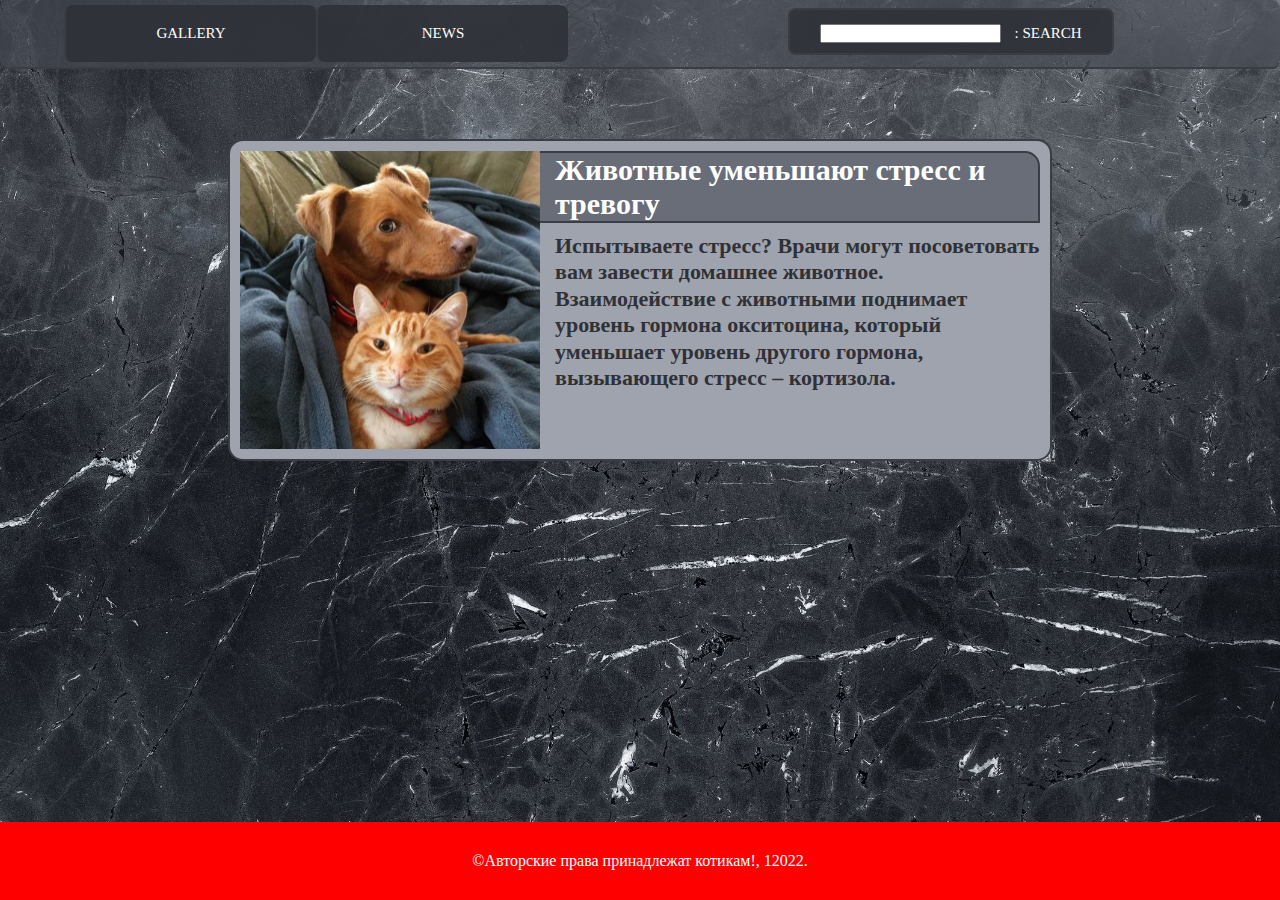
<file: index.html>
<!DOCTYPE html>
<html lang="ru">
<head>
    <meta charset="UTF-8">
    <meta name="viewport" content="width=device-width, initial-scale=1">
    <link rel="stylesheet" href="index.css">
    <title>Shpora</title>
</head>
<body>
<div class="wrapper">
    <header>
        <div class="container">
            <nav class="menu">
                <ul>
                    <li><a href="htmlFails/galery.html">Gallery</a></li>
                    <li><a href="#" class="top-menu">News</a>
                        <ul class="submenu">
                            <li>
                                <a href="htmlFails/text.html">cats</a>
                            </li>
                            <li>
                                <a href="htmlFails/dog.html">dogs</a>
                            </li>
                        </ul>
                    </li>
                </ul>
                <form class="searchAnything">
                    <label>
                        <input type="text" name="search"><span> : search</span>
                    </label>
                </form>
            </nav>
            <div class="clearfix"></div>
        </div>
    </header>
    <main class="main">
        <article class="cat">
            <img src="srcCard/catAndDog.jpg" alt="cat And Dog">
            <h3>Животные уменьшают стресс и тревогу</h3>
            <p>Испытываете стресс? Врачи могут посоветовать вам завести домашнее животное. Взаимодействие с животными
                поднимает уровень гормона окситоцина, который уменьшает уровень другого гормона, вызывающего стресс –
                кортизола.</p>
            <div class="clearfix"></div>
        </article>

        <!--    <aside>-->
        <!--        <h2>Связанные темы</h2>-->

        <!--        <ul>-->
        <!--            <li><a href="#">Мне нравится стоять рядом с берегом моря</a></li>-->
        <!--            <li><a href="#">>Мне нравится стоять рядом с морем</a></li>-->
        <!--            <li><a href="#">Даже на севере Англии</a></li>-->
        <!--            <li><a href="#">Здесь не перестаёт дождь</a></li>-->
        <!--            <li><a href="#">Лаааадно...</a></li>-->
        <!--        </ul>-->
        <!--    </aside>-->
    </main>
    <footer class="footer">
        <p>©Авторские права принадлежат котикам!, 12022.</p>
    </footer>
</div>
</body>
</html>
</file>
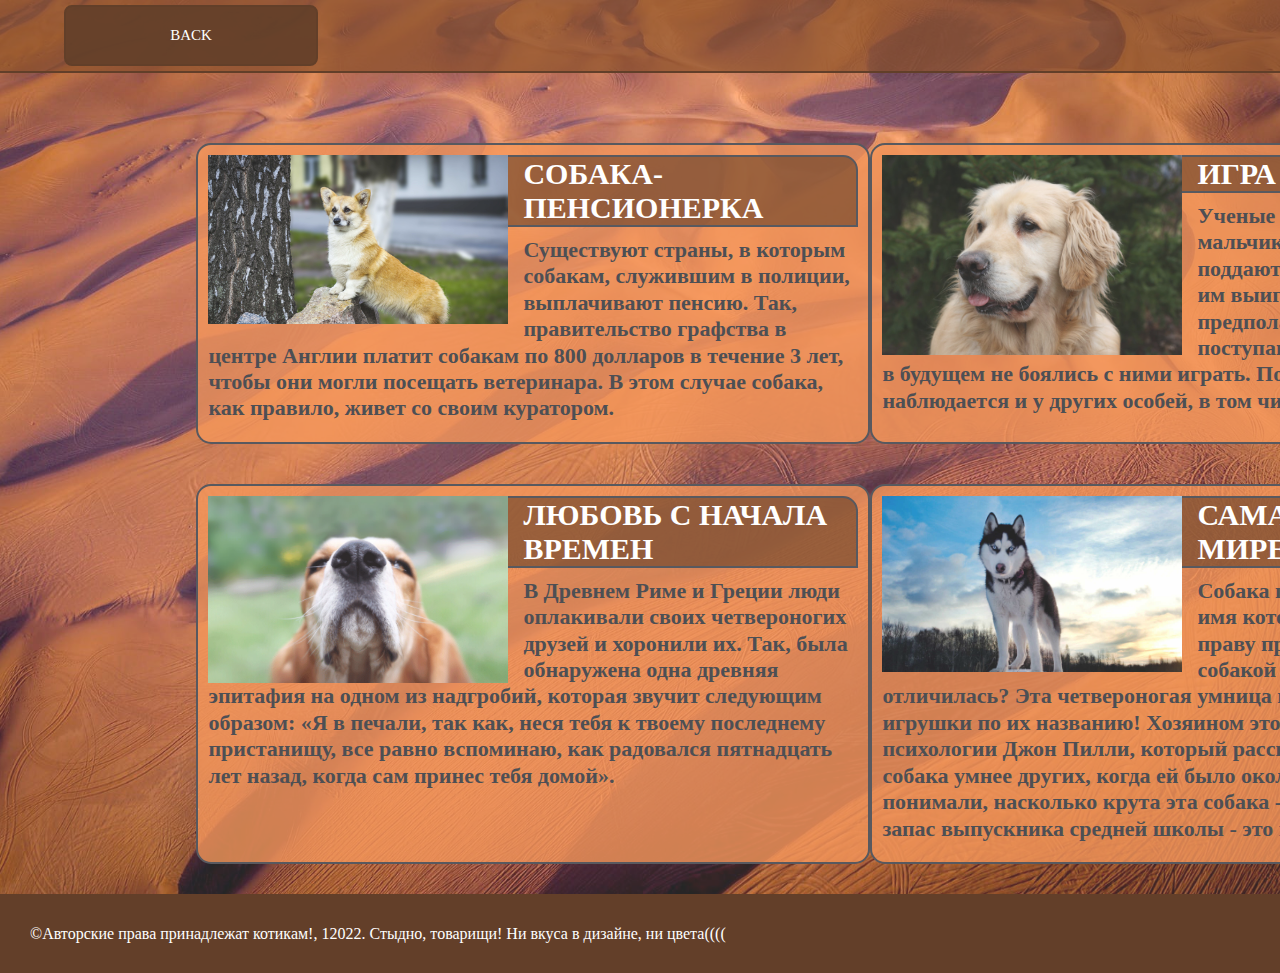
<file: htmlFails/dog.html>
<!DOCTYPE html>
<html lang="ru">
<head>
    <meta charset="UTF-8">
    <meta name="viewport" content="width=device-width, initial-scale=1">
    <link rel="stylesheet" href="../cssFails/dog.css">
    <title>Dog-card</title>
</head>
<body>
<div class="wrapper">
    <header>
        <div class="container">
            <nav class="menu">
                <ul>
                    <li><a href="../index.html">Back</a></li>
                </ul>
            </nav>
        </div>
    </header>
    <main class="main">
        <article>
            <img src="../srcCard/corgi.jpg" alt="corgi">
            <h3>СОБАКА-ПЕНСИОНЕРКА</h3>
            <p>Существуют страны, в которым собакам, служившим в полиции, выплачивают пенсию. Так, правительство
                графства в центре Англии платит собакам по 800 долларов в течение 3 лет, чтобы они могли посещать
                ветеринара. В этом случае собака, как правило, живет со своим куратором.</p>
        </article>
        <article>
            <img src="../srcCard/pyti.jpg" alt=pyti">
            <h3>ИГРА В ПОДДАВКИ</h3>
            <p>Ученые выяснили, что щенки-мальчики во время игр поддаются девочкам, позволяя им выиграть! Ученые
                предполагают, что так мальчики поступают для того, чтобы самки в будущем не боялись с ними играть.
                Подобное поведение наблюдается и у других особей, в том числе и у людей.</p>
            <div class="clearfix"></div>
        </article>
        <article>
            <img src="../srcCard/nuh_sobaki.jpg" alt="nuh_sobaki">
            <h3>ЛЮБОВЬ С НАЧАЛА ВРЕМЕН</h3>
            <p>
                В Древнем Риме и Греции люди оплакивали своих четвероногих друзей и хоронили их. Так, была обнаружена
                одна древняя эпитафия на одном из надгробий, которая звучит следующим образом: «Я в печали, так как,
                неся тебя к твоему последнему пристанищу, все равно вспоминаю, как радовался пятнадцать лет назад, когда
                сам принес тебя домой».
            </p>
            <div class="clearfix"></div>
        </article>
        <article>
            <img src="../srcCard/haski.jpg" alt="haski">
            <h3>САМАЯ УМНАЯ В МИРЕ СОБАКА</h3>
            <p>Собака породы Бордер-колли, имя которой Челси, была по праву признана самой умной собакой в мире. Чем же
                она отличилась? Эта четвероногая умница могла опознать 1022 игрушки по их названию! Хозяином этой колли
                был профессор психологии Джон Пилли, который рассказал, что понял, что его собака умнее других, когда ей
                было около 5 месяцев. Чтобы вы понимали, насколько крута эта собака - средний словарный запас выпускника
                средней школы - это всего 1500-4000 слов.</p>
            <div class="clearfix"></div>
        </article>


    </main>
    <footer class="footer">
        <p>©Авторские права принадлежат котикам!, 12022. Стыдно, товарищи! Ни вкуса в дизайне, ни цвета((((</p>
    </footer>
</div>
</body>
</html>
</file>
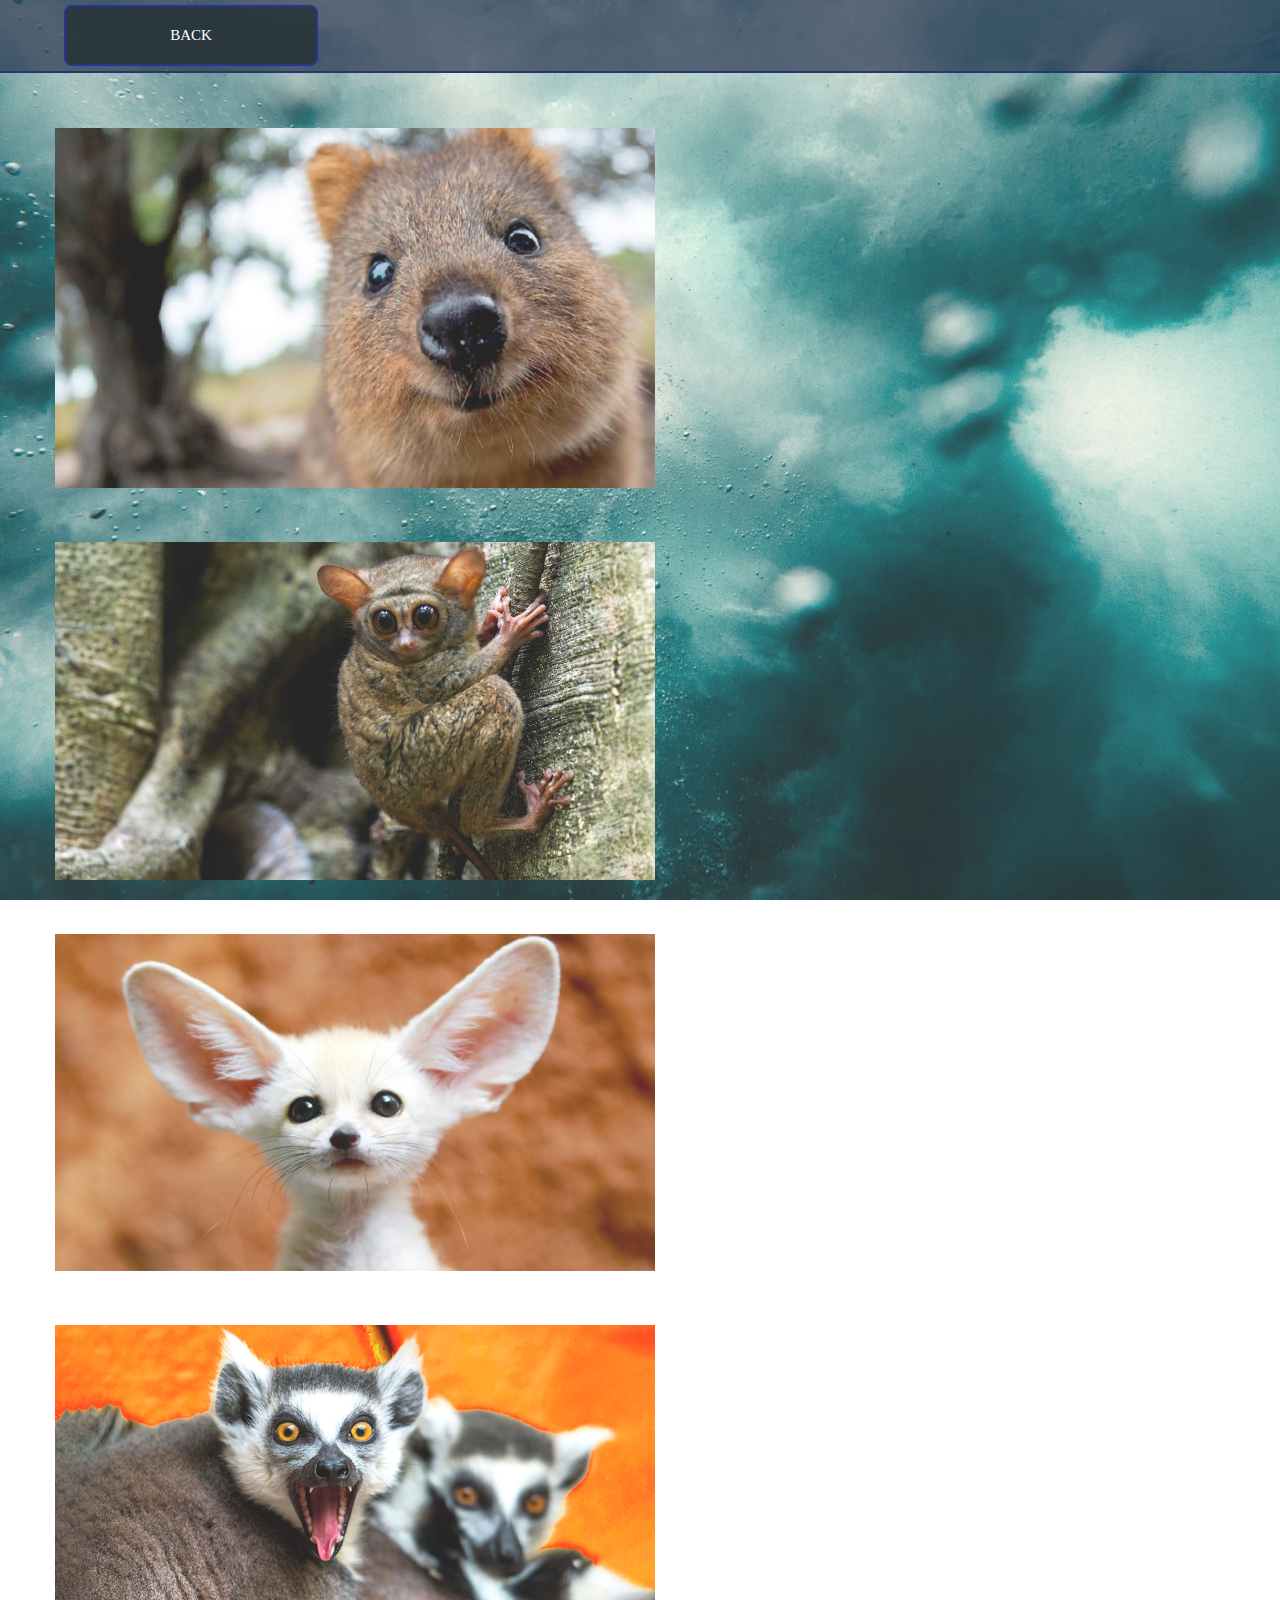
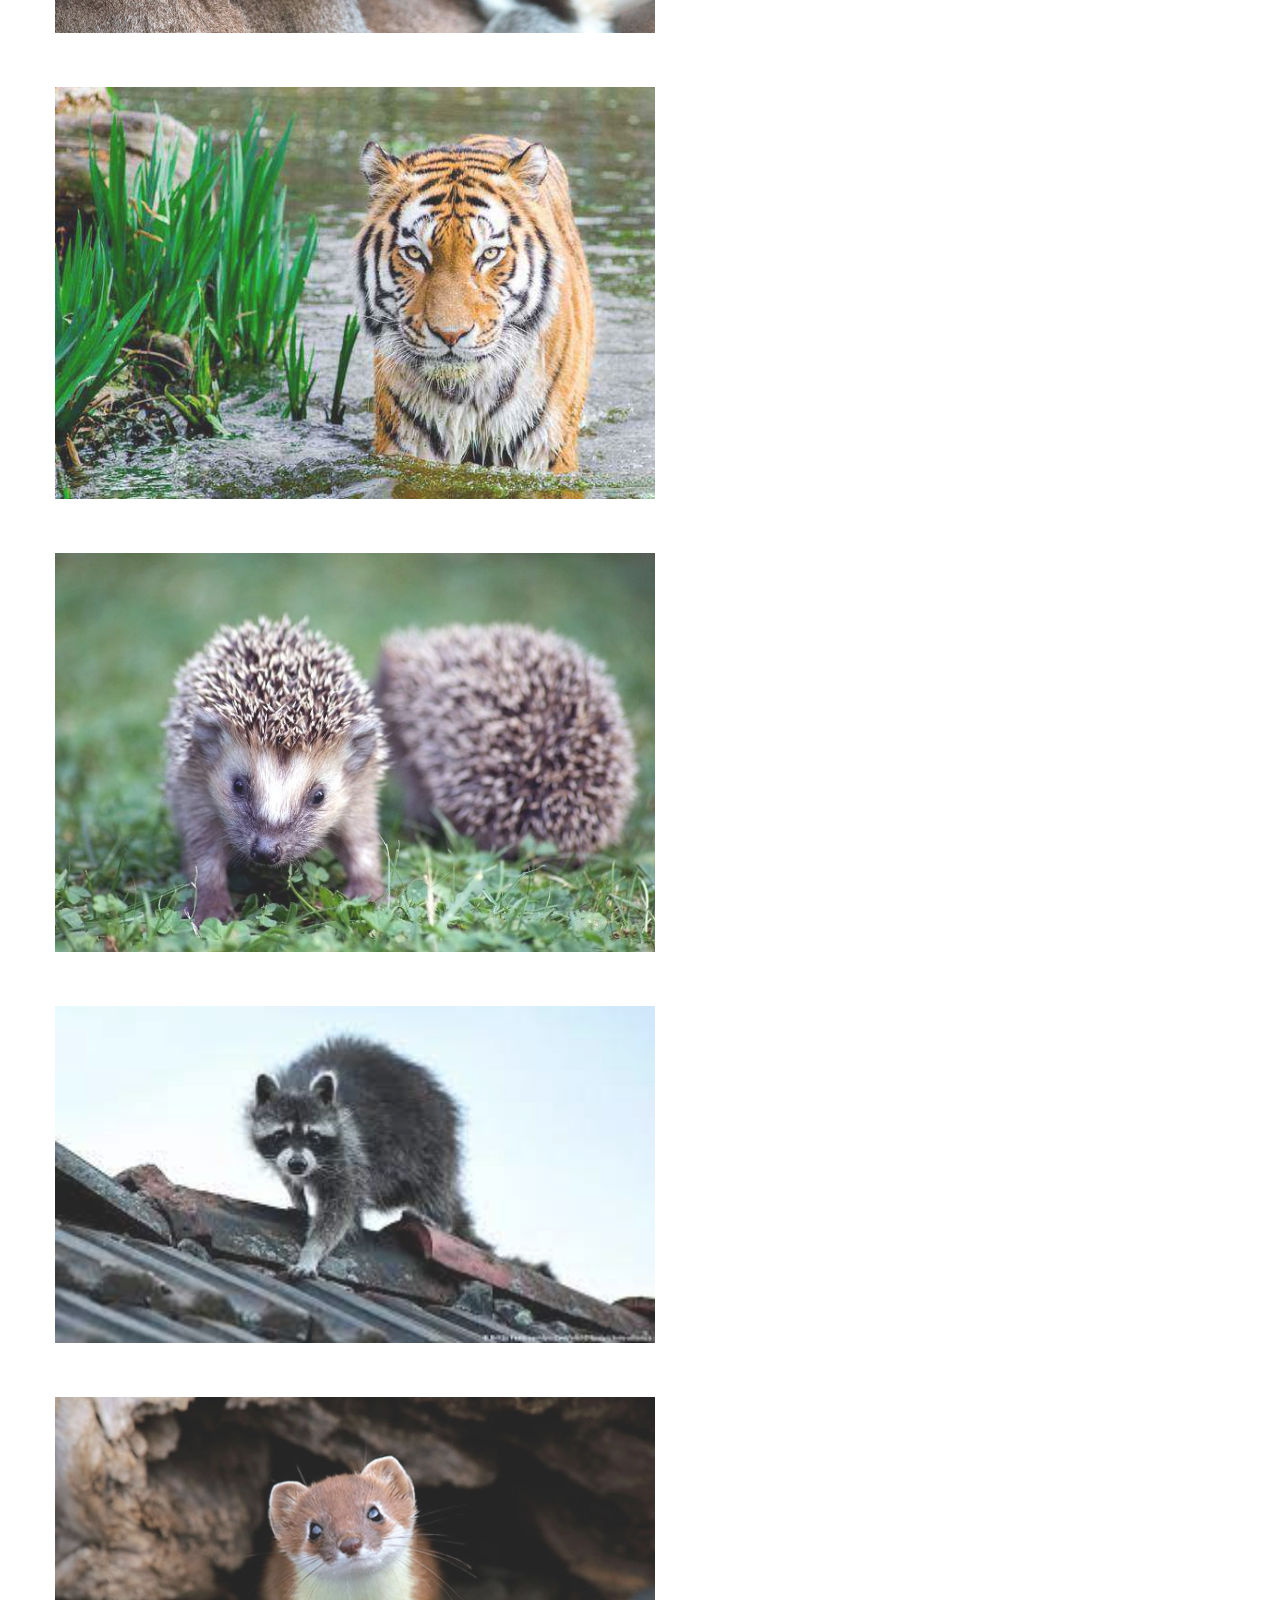
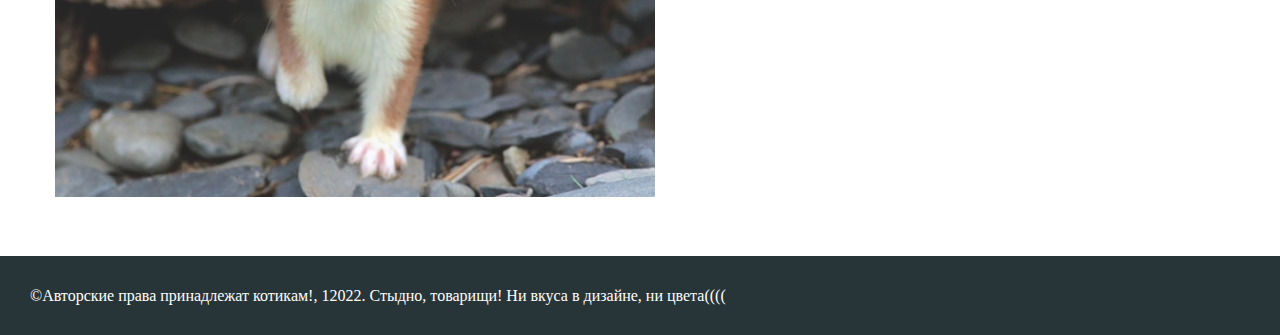
<file: htmlFails/galery.html>
<!DOCTYPE html>
<html lang="ru">
<head>
    <meta charset="UTF-8">
    <link rel="stylesheet" href="../cssFails/galery.css">
    <title>Galery</title>
</head>
<body>
<div class="wrapper">
    <header>
        <nav class="menu">
            <ul>
                <li><a href="../index.html">Back</a></li>
            </ul>
        </nav>
    </header>
    <main class="main">
        <div class="container">
            <img src="../srcCard/surok.jpg" alt="surok">
            <img src="../srcCard/ninau.jpg" alt="ninau">
            <img src="../srcCard/ninau2.jpg" alt="ninau2">
            <img src="../srcCard/madagascar.png" alt="madagascar">

            <img src="../srcCard/tager.jpg" alt="tager">
            <img src="../srcCard/uog.jpg" alt="uog">
            <img src="../srcCard/uenot.jpg" alt="uenot">
            <img src="../srcCard/ninau3.jpg" alt="ninau3">
        </div>
    </main>
    <footer class="footer">
        <p>©Авторские права принадлежат котикам!, 12022. Стыдно, товарищи! Ни вкуса в дизайне, ни цвета((((</p>
    </footer>
</div>
</body>
</html>
</file>
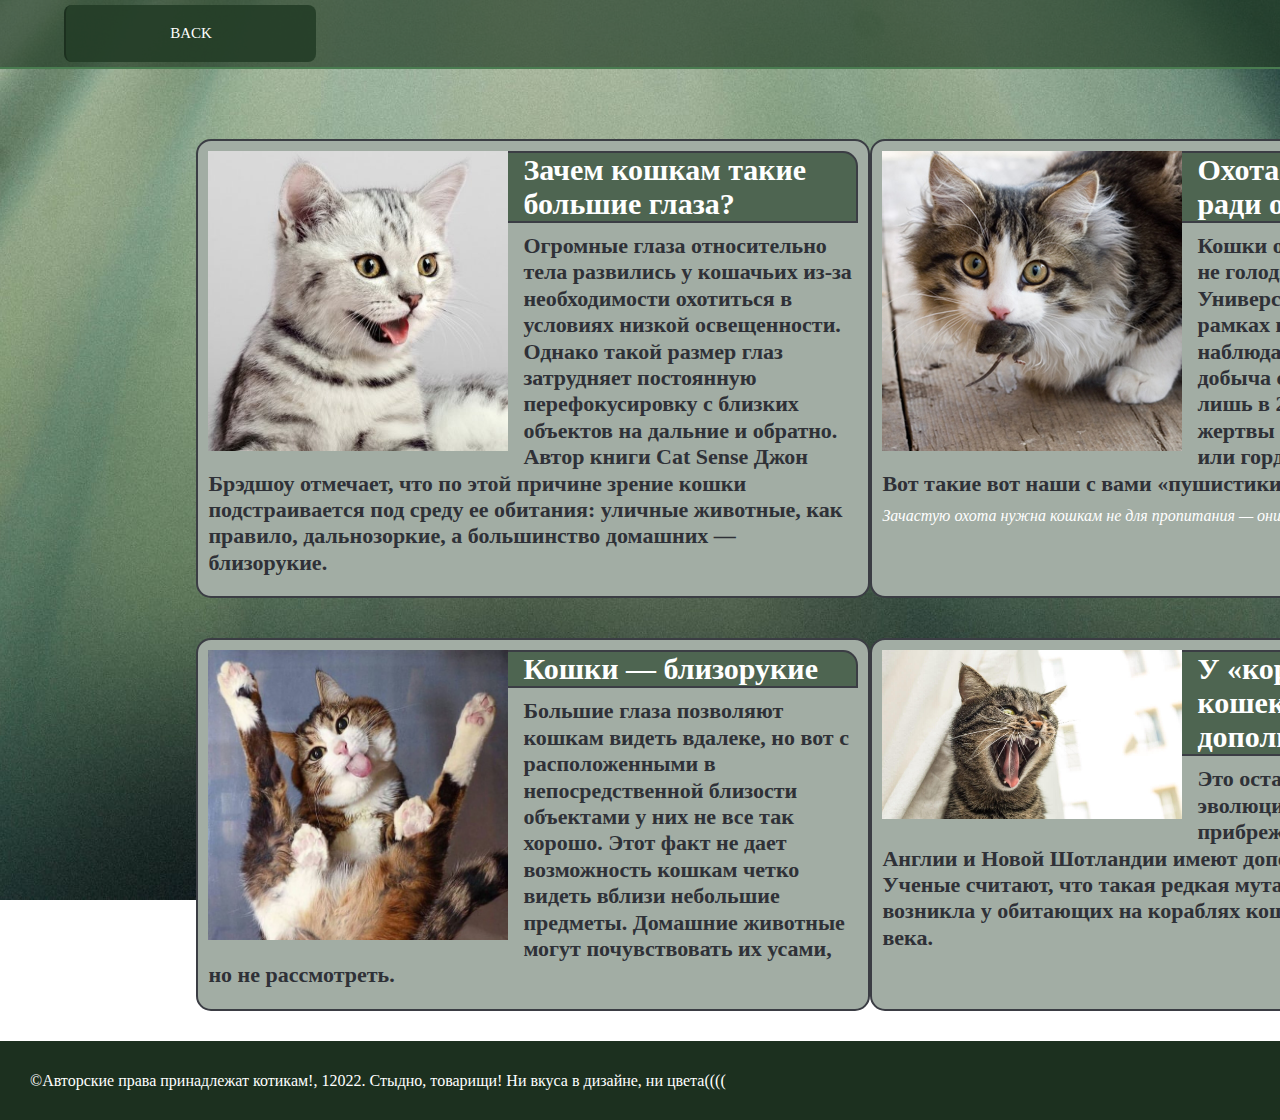
<file: htmlFails/text.html>
<!DOCTYPE html>
<html lang="ru">
<head>
    <meta charset="UTF-8">
    <meta name="viewport" content="width=device-width, initial-scale=1">
    <link rel="stylesheet" href="../cssFails/text.css">
    <title>Cat-card</title>
</head>
<body>
<div class="wrapper">
    <header>
        <div class="container">
            <nav class="menu">
                <ul>
                    <li><a href="../index.html">Back</a></li>
                </ul>
            </nav>
        </div>
    </header>
    <main class="main">
        <article class="cat">
            <img src="../srcCard/whiteCat.jpg" alt="white cat">
            <h3>Зачем кошкам такие большие глаза?</h3>
            <p>Огромные глаза относительно тела развились у кошачьих из-за необходимости охотиться в условиях низкой
                освещенности. Однако такой размер глаз затрудняет постоянную перефокусировку с близких объектов на
                дальние и
                обратно. Автор книги Cat Sense Джон Брэдшоу отмечает, что по этой причине зрение кошки подстраивается
                под
                среду ее обитания: уличные животные, как правило, дальнозоркие, а большинство домашних — близорукие.</p>
        </article>
        <article class="cat">
            <img src="../srcCard/koshka-myshka.jpg" alt="koshka-myshka">
            <h3>Охота нужна кошкам ради охоты</h3>
            <p>Кошки охотятся, даже если они не голодны. Ученые Университета Джорджии в рамках проекта KittyCam
                наблюдали, что пойманная добыча съедается кошками лишь в 28% случаев. Остальные жертвы бросаются ими на
                месте или гордо приносятся хозяевам. Вот такие вот наши с вами «пушистики» кровожадные.</p>
            <i>Зачастую охота нужна кошкам не для пропитания — они просто так «развлекаются»</i>
            <div class="clearfix"></div>
        </article>
        <article class="cat">
            <img src="../srcCard/chic.jpg" alt="cat chic">
            <h3>Кошки — близорукие</h3>
            <p>Большие глаза позволяют кошкам видеть вдалеке, но вот с расположенными в непосредственной близости
                объектами у них не все так хорошо. Этот факт не дает возможность кошкам четко видеть вблизи небольшие
                предметы. Домашние животные могут почувствовать их усами, но не рассмотреть.</p>
            <div class="clearfix"></div>
        </article>
        <article class="cat">
            <img src="../srcCard/aaaaa.jpg" alt="aaa">
            <h3>У «корабельных» кошек есть дополнительный палец</h3>
            <p>Это оставило свой след в эволюции. Более 10% кошек в прибрежных городах Новой Англии и Новой Шотландии
                имеют дополнительные пальцы. Ученые считают, что такая редкая мутация, как полидактилия, возникла у
                обитающих на кораблях кошек еще в середине 18 века.
            </p>
            <div class="clearfix"></div>
        </article>


    </main>
    <footer class="footer">
        <p>©Авторские права принадлежат котикам!, 12022. Стыдно, товарищи! Ни вкуса в дизайне, ни цвета((((</p>
    </footer>
</div>
</body>
</html>
</file>
<file: index.css>
html {
    background: url("ice.jpeg") no-repeat center center fixed;
    height: 100%;
    background-size: cover;
    color: white;
}

body {
    height: 100%;
}

.wrapper {
    min-height: 100%;
    display: flex;
    flex-direction: column;
}

.main {
    padding: 30px;
    flex: 1 1 auto;
}

* {
    margin: 0;
    padding: 0;
}

header {
    border-bottom: rgb(59, 61, 68) 2px solid;
    background: rgba(70, 74, 83, 0.7);
    border-radius: 8px;
}

.menu ul {
    list-style: none;
}

.menu > ul {
    justify-content: left;
    margin-left: 5%;
}

.menu > ul li {
    display: inline-block;
    position: relative;
    float: left;
}

.menu > ul > li {
    padding: 5px 0;
}

.menu > ul li a {
    display: block;
    background: rgba(47, 49, 55, 0.9);
    border-left: rgb(59, 61, 68) 2px solid;
    border-radius: 8px;
    color: white;
    min-width: 130px;
    width: 150px;
    padding: 20px 50px;
    font-size: 15px;
    text-decoration: none;
    text-transform: uppercase;
    transition: all 0.3s ease;
    text-align: center;
}

.menu li a:hover {
    background: rgba(145, 149, 161, 1);
    color: black;
    transition: all 0.3s ease;
}

.menu li ul {
    display: none;
    position: absolute;
    min-width: 120px;
}

.menu li > ul li {
    background: rgba(35, 37, 41, 0.9);
    border: rgb(59, 61, 68) 2px solid;
    border-radius: 8px;
    left: -1px;
}

.menu li > ul li a {
    text-decoration: none;
    width: 190px;
}

.menu li:hover > ul {
    display: block;
}

.searchAnything {
    float: right;
    font-size: 20px;
    margin-top: 8px;
    margin-right: 13%;
    border: rgb(59, 61, 68) 2px solid;
    background: rgba(47, 49, 55, 0.9);
    padding: 10px 30px;
    border-radius: 8px;
}

.searchAnything span {
    color: white;
    font-weight: normal;
    text-transform: uppercase;
    font-size: 15px;
    margin-left: 10px;
}

.clearfix {
    clear: both;
}

article {
    margin-top: 40px;
    width: 800px;
    margin-left: auto;
    margin-right: auto;
    border: rgb(59, 61, 68) 2px solid;
    background: rgba(159, 163, 173, 1);
    padding: 10px;
    border-radius: 15px;
}

.cat img {
    width: 300px;
    float: left;
    margin-right: 15px;
}

.cat h3 {
    font-size: 30px;
    border: rgb(59, 61, 68) 2px solid;
    background: rgba(70, 74, 83, 0.6);
    border-top-right-radius: 15px;
}

.cat p {
    margin-top: 10px;
    font-size: 22px;
    margin-bottom: 10px;
    color: rgb(47, 49, 55);
    font-weight: 550;
    line-height: 1.2em;
}

.footer {
    background-color: red;
    color: white;
    text-align: center;
    padding: 30px;
}
</file>
<file: cssFails/dog.css>
html {
    background: url("../srcCard/dackDog.jpeg") no-repeat center center fixed;
    opacity: 0.85;
    height: 100%;
    background-size: cover;
    color: white;
}

body {
    height: 100%;
}

.wrapper {
    min-height: 100%;
    display: flex;
    flex-direction: column;
}

.main {
    padding: 30px;
    flex: 1 1 auto;
    display: grid;
    grid-template-columns: 1fr 1fr;
    margin-left: 13%;
    margin-right: 13%;
}

* {
    margin: 0;
    padding: 0;
}

header {
    border-bottom: rgb(71, 30, 4) 2px solid;
    background: rgba(120, 51, 7, 0.7);
}


.menu > ul {
    justify-content: left;
    margin-left: 5%;
    list-style: none;
}

.menu > ul li {
    display: inline-block;
    position: relative;
    float: left;
}

.menu > ul > li {
    padding: 5px 0;
}

.menu > ul li a {
    display: block;
    background: rgba(71, 30, 4, 0.9);
    border: rgb(71, 30, 4) 2px solid;
    border-radius: 8px;
    color: white;
    min-width: 130px;
    width: 150px;
    padding: 20px 50px;
    font-size: 15px;
    text-decoration: none;
    text-transform: uppercase;
    transition: all 0.3s ease;
    text-align: center;
}

.menu li a:hover {
    background: rgba(247, 163, 110, 1);
    color: black;
    transition: all 0.3s ease;
    transform: scale(1.05);
}


.clearfix {
    clear: both;
}

article {
    margin-top: 40px;
    width: 650px;
    margin-left: auto;
    margin-right: auto;
    border: rgb(59, 61, 68) 2px solid;
    background: rgba(244, 132, 62, 0.8);
    padding: 10px;
    border-radius: 15px;
}

article img {
    width: 300px;
    float: left;
    margin-right: 15px;
}

article h3 {
    font-size: 30px;
    border: rgb(59, 61, 68) 2px solid;
    background: rgba(72, 30, 4, 0.6);
    border-top-right-radius: 15px;
}

article p {
    margin-top: 10px;
    font-size: 22px;
    margin-bottom: 10px;
    color: rgb(47, 49, 55);
    font-weight: 550;
    line-height: 1.2em;
}

.footer {
    background-color: rgb(72, 30, 4);
    color: white;
    text-align: left;
    padding: 30px;
    font-size: 16px;
    line-height: 1.2em;
}
</file>
<file: cssFails/galery.css>
html {
    background: url("../srcCard/backGalery.jpeg") no-repeat center center fixed;
    opacity: 0.85;
    height: 100%;
    background-size: cover;
    color: white;
}

body {
    height: 100%;
}

.wrapper {
    min-height: 100%;
    display: flex;
    flex-direction: column;
}

.main {
    padding: 30px;
    flex: 1 1 auto;
}

* {
    margin: 0;
    padding: 0;
}

header {
    border-bottom: rgb(3, 18, 86) 2px solid;
    background: rgba(3, 18, 48, 0.7);
}


.menu > ul {
    justify-content: left;
    margin-left: 5%;
    list-style: none;
}

.menu > ul li {
    display: inline-block;
    position: relative;
    float: left;
}

.menu > ul > li {
    padding: 5px 0;
}

.menu > ul li a {
    display: block;
    background: rgba(3, 18, 22, 0.9);
    border: rgb(3, 18, 124) 2px solid;
    border-radius: 8px;
    color: white;
    min-width: 130px;
    width: 150px;
    padding: 20px 50px;
    font-size: 15px;
    text-decoration: none;
    text-transform: uppercase;
    transition: all 0.3s ease;
    text-align: center;
}

.menu li a:hover {
    background: rgba(156, 167, 252, 1);
    color: black;
    transition: all 0.3s ease;
    transform: scale(1.05);
}


.clearfix {
    clear: both;
}

.footer {
    background-color: rgb(3, 18, 22);
    color: white;
    text-align: left;
    padding: 30px;
    font-size: 16px;
    line-height: 1.2em;
}

img{
    width: 600px;
    margin: 25px;
}
</file>
<file: cssFails/text.css>
html {
    background: url("../srcCard/backCat.jpeg") no-repeat center center fixed;
    height: 100%;
    background-size: cover;
    color: white;
}

body {
    height: 100%;
}

.wrapper {
    min-height: 100%;
    display: flex;
    flex-direction: column;
}

.main {
    padding: 30px;
    flex: 1 1 auto;
    display: grid;
    grid-template-columns: 1fr 1fr;
    margin-left: 13%;
    margin-right: 13%;
}

* {
    margin: 0;
    padding: 0;
}

header {
    border-bottom: rgb(73, 124, 80) 2px solid;
    background: rgba(36, 61, 39, 0.7);

}


.menu > ul {
    justify-content: left;
    margin-left: 5%;
    list-style: none;
}

.menu > ul li {
    display: inline-block;
    position: relative;
    float: left;
}

.menu > ul > li {
    padding: 5px 0;
}

.menu > ul li a {
    display: block;
    background: rgba(35, 61, 39, 0.9);
    border-left: rgb(28, 48, 31) 2px solid;
    border-radius: 8px;
    color: white;
    min-width: 130px;
    width: 150px;
    padding: 20px 50px;
    font-size: 15px;
    text-decoration: none;
    text-transform: uppercase;
    transition: all 0.3s ease;
    text-align: center;
}

.menu li a:hover {
    background: rgba(82, 142, 91, 1);
    color: black;
    transition: all 0.3s ease;
    transform: scale(1.05);
}


.clearfix {
    clear: both;
}

article {
    margin-top: 40px;
    width: 650px;
    margin-left: auto;
    margin-right: auto;
    border: rgb(59, 61, 68) 2px solid;
    background: rgba(162, 173, 164, 1);
    padding: 10px;
    border-radius: 15px;
}

.cat img {
    width: 300px;
    float: left;
    margin-right: 15px;
}

.cat h3 {
    font-size: 30px;
    border: rgb(59, 61, 68) 2px solid;
    background: rgba(22, 54, 27, 0.6);
    border-top-right-radius: 15px;
}

.cat p {
    margin-top: 10px;
    font-size: 22px;
    margin-bottom: 10px;
    color: rgb(47, 49, 55);
    font-weight: 550;
    line-height: 1.2em;
}

.footer {
    background-color: rgb(28, 48, 31);
    color: white;
    text-align: left;
    padding: 30px;
    font-size: 16px;
    line-height: 1.2em;
}
</file>
